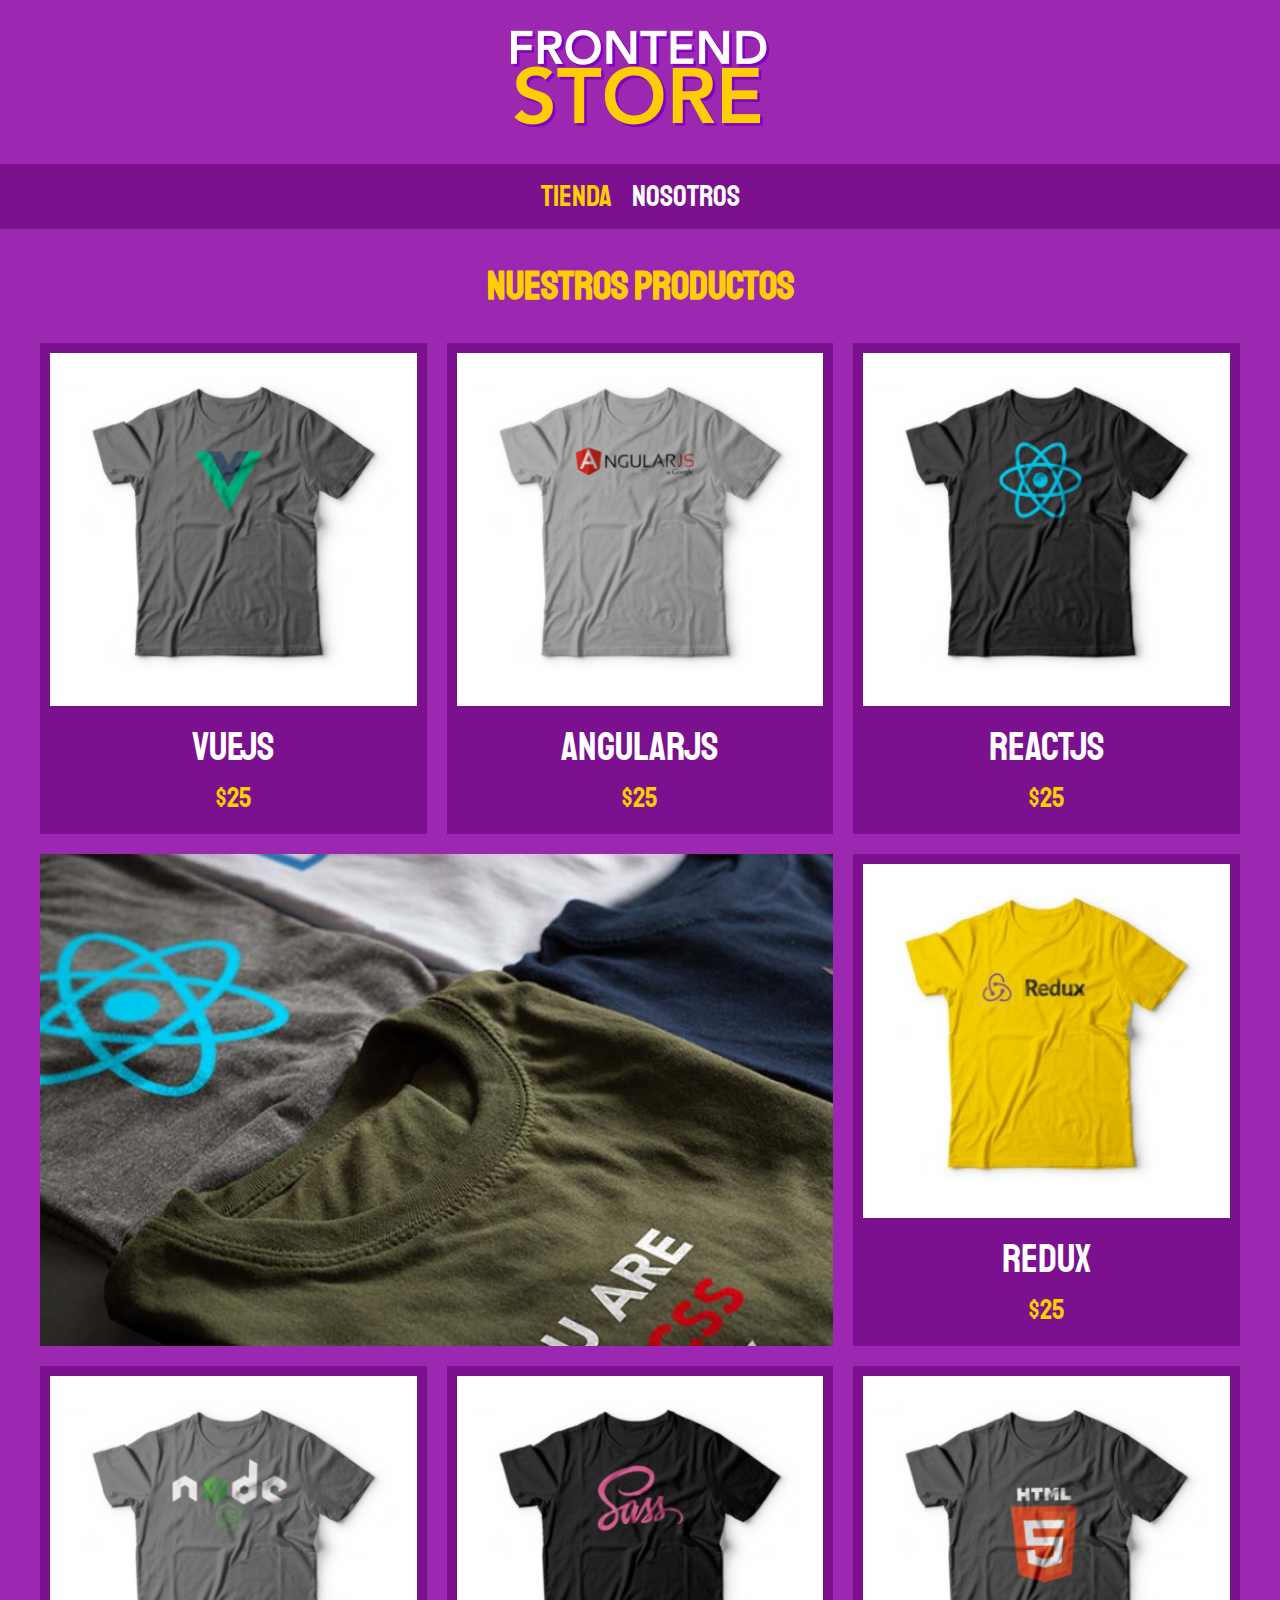
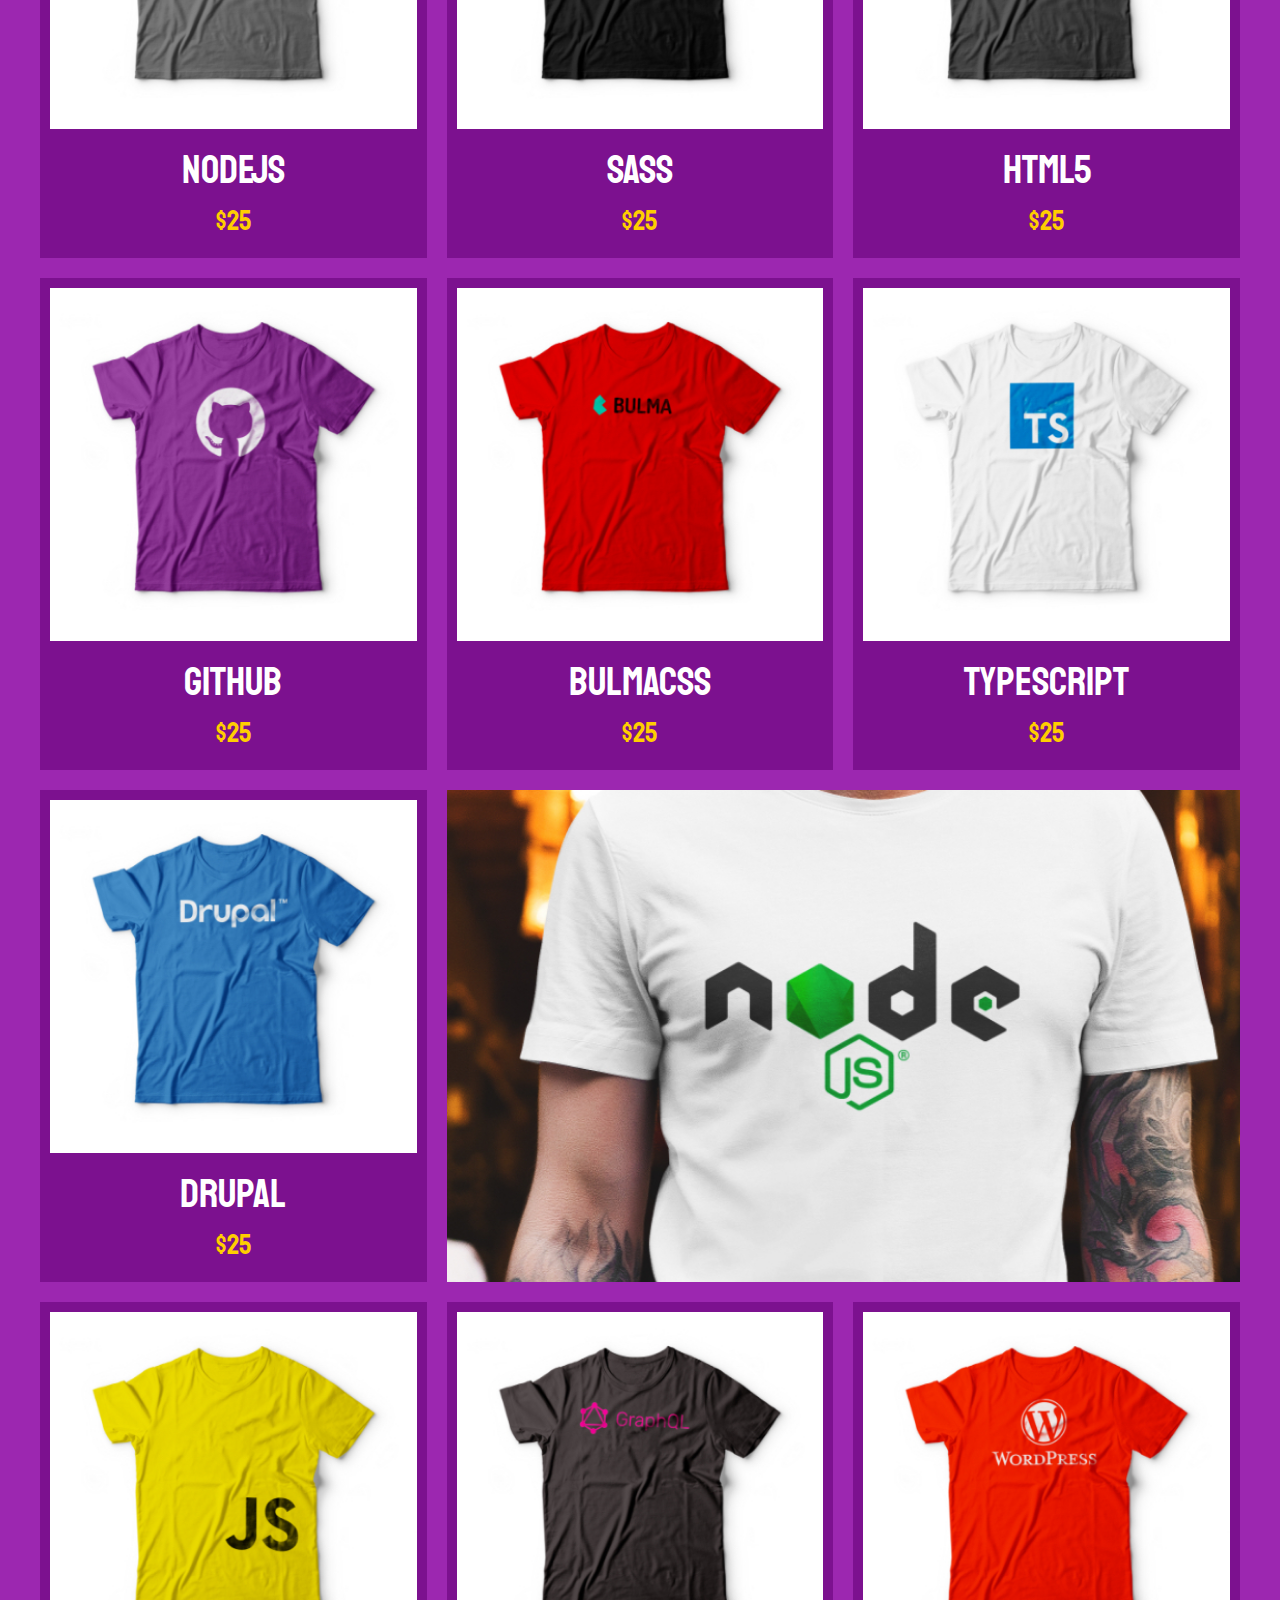
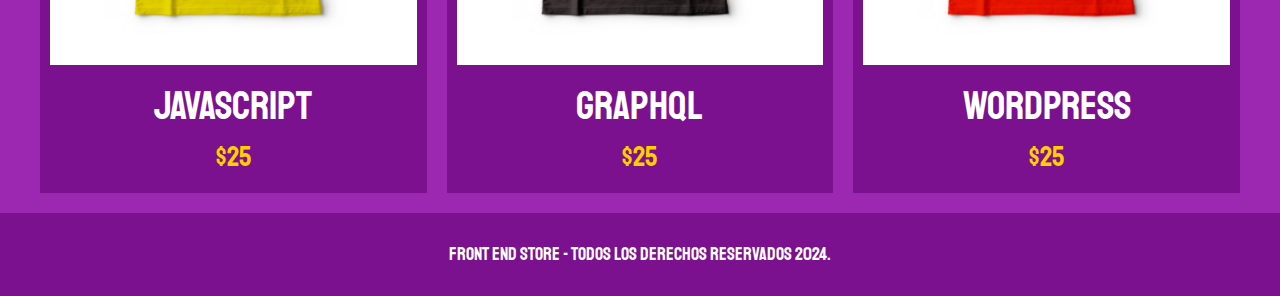
<file: index.html>
<!DOCTYPE html>
<html lang="en">

<head>
    <meta charset="UTF-8">
    <meta name="viewport" content="width=device-width, initial-scale=1.0">
    <link rel="stylesheet" href="/css/normalize.css">
    <link href="https://fonts.googleapis.com/css2?family=Staatliches&display=swap" rel="stylesheet">
    <link rel="stylesheet" href="/css/style.css">
    <title>FrontEnd Store</title>
</head>

<body>
    <header class="header">
        <a href="index.html">
            <img class="header__logo" src="/img/logo.png" alt="Logotipo">
        </a>
    </header>

    <nav class="navegacion">
        <a class="navegacion__enlace navegacion__enlace--activo" href="#">Tienda</a>
        <a class="navegacion__enlace" href="/nosotros.html">Nosotros</a>
    </nav>

    <main class="contenedor">
        <h1>Nuestros Productos</h1>

        <div class="grid">
            <div class="producto">
                <a href="producto.html">
                    <img class="producto__imagen" src="img/1.jpg" alt="Imagen Camisa">
                    <div class="producto__informacion">
                        <p class="producto__nombre">VueJS</p>
                        <p class="producto__precio">$25</p>
                    </div>
                </a>
            </div><!--.producto-->

            <div class="producto">
                <a href="producto.html">
                    <img class="producto__imagen" src="img/2.jpg" alt="Imagen Camisa">
                    <div class="producto__informacion">
                        <p class="producto__nombre">AngularJS</p>
                        <p class="producto__precio">$25</p>
                    </div>
                </a>
            </div><!--.producto-->

            <div class="producto">
                <a href="producto.html">
                    <img class="producto__imagen" src="img/3.jpg" alt="Imagen Camisa">
                    <div class="producto__informacion">
                        <p class="producto__nombre">ReactJS</p>
                        <p class="producto__precio">$25</p>
                    </div>
                </a>
            </div><!--.producto-->


            <div class="producto">
                <a href="producto.html">
                    <img class="producto__imagen" src="img/4.jpg" alt="Imagen Camisa">
                    <div class="producto__informacion">
                        <p class="producto__nombre">Redux</p>
                        <p class="producto__precio">$25</p>
                    </div>
                </a>
            </div><!--.producto-->


            <div class="producto">
                <a href="producto.html">
                    <img class="producto__imagen" src="img/5.jpg" alt="Imagen Camisa">
                    <div class="producto__informacion">
                        <p class="producto__nombre">NodeJS</p>
                        <p class="producto__precio">$25</p>
                    </div>
                </a>
            </div><!--.producto-->


            <div class="producto">
                <a href="producto.html">
                    <img class="producto__imagen" src="img/6.jpg" alt="Imagen Camisa">
                    <div class="producto__informacion">
                        <p class="producto__nombre">SASS</p>
                        <p class="producto__precio">$25</p>
                    </div>
                </a>
            </div><!--.producto-->


            <div class="producto">
                <a href="producto.html">
                    <img class="producto__imagen" src="img/7.jpg" alt="Imagen Camisa">
                    <div class="producto__informacion">
                        <p class="producto__nombre">HTML5</p>
                        <p class="producto__precio">$25</p>
                    </div>
                </a>
            </div><!--.producto-->


            <div class="producto">
                <a href="producto.html">
                    <img class="producto__imagen" src="img/8.jpg" alt="Imagen Camisa">
                    <div class="producto__informacion">
                        <p class="producto__nombre">GITHUB</p>
                        <p class="producto__precio">$25</p>
                    </div>
                </a>
            </div><!--.producto-->


            <div class="producto">
                <a href="producto.html">
                    <img class="producto__imagen" src="img/9.jpg" alt="Imagen Camisa">
                    <div class="producto__informacion">
                        <p class="producto__nombre">BulmaCSS</p>
                        <p class="producto__precio">$25</p>
                    </div>
                </a>
            </div><!--.producto-->


            <div class="producto">
                <a href="producto.html">
                    <img class="producto__imagen" src="img/10.jpg" alt="Imagen Camisa">
                    <div class="producto__informacion">
                        <p class="producto__nombre">TypeScript</p>
                        <p class="producto__precio">$25</p>
                    </div>
                </a>
            </div><!--.producto-->

            <div class="producto">
                <a href="producto.html">
                    <img class="producto__imagen" src="img/11.jpg" alt="Imagen Camisa">
                    <div class="producto__informacion">
                        <p class="producto__nombre">Drupal</p>
                        <p class="producto__precio">$25</p>
                    </div>
                </a>
            </div><!--.producto-->

            <div class="producto">
                <a href="producto.html">
                    <img class="producto__imagen" src="img/12.jpg" alt="Imagen Camisa">
                    <div class="producto__informacion">
                        <p class="producto__nombre">JavaScript</p>
                        <p class="producto__precio">$25</p>
                    </div>
                </a>
            </div><!--.producto-->

            <div class="producto">
                <a href="producto.html">
                    <img class="producto__imagen" src="img/13.jpg" alt="Imagen Camisa">
                    <div class="producto__informacion">
                        <p class="producto__nombre">GraphQL</p>
                        <p class="producto__precio">$25</p>
                    </div>
                </a>
            </div><!--.producto-->

            <div class="producto">
                <a href="producto.html">
                    <img class="producto__imagen" src="img/14.jpg" alt="Imagen Camisa">
                    <div class="producto__informacion">
                        <p class="producto__nombre">WordPress</p>
                        <p class="producto__precio">$25</p>
                    </div>
                </a>
            </div>

            <div class="grafico grafico--camisas"></div>
            <div class="grafico grafico--node"></div>

        </div><!--.producto-->

        
    </main>

    <footer class="footer">
        <p class="footer__texto">Front End Store - Todos los derechos Reservados 2024.</p>
    </footer>
</body>

</html>
</file>
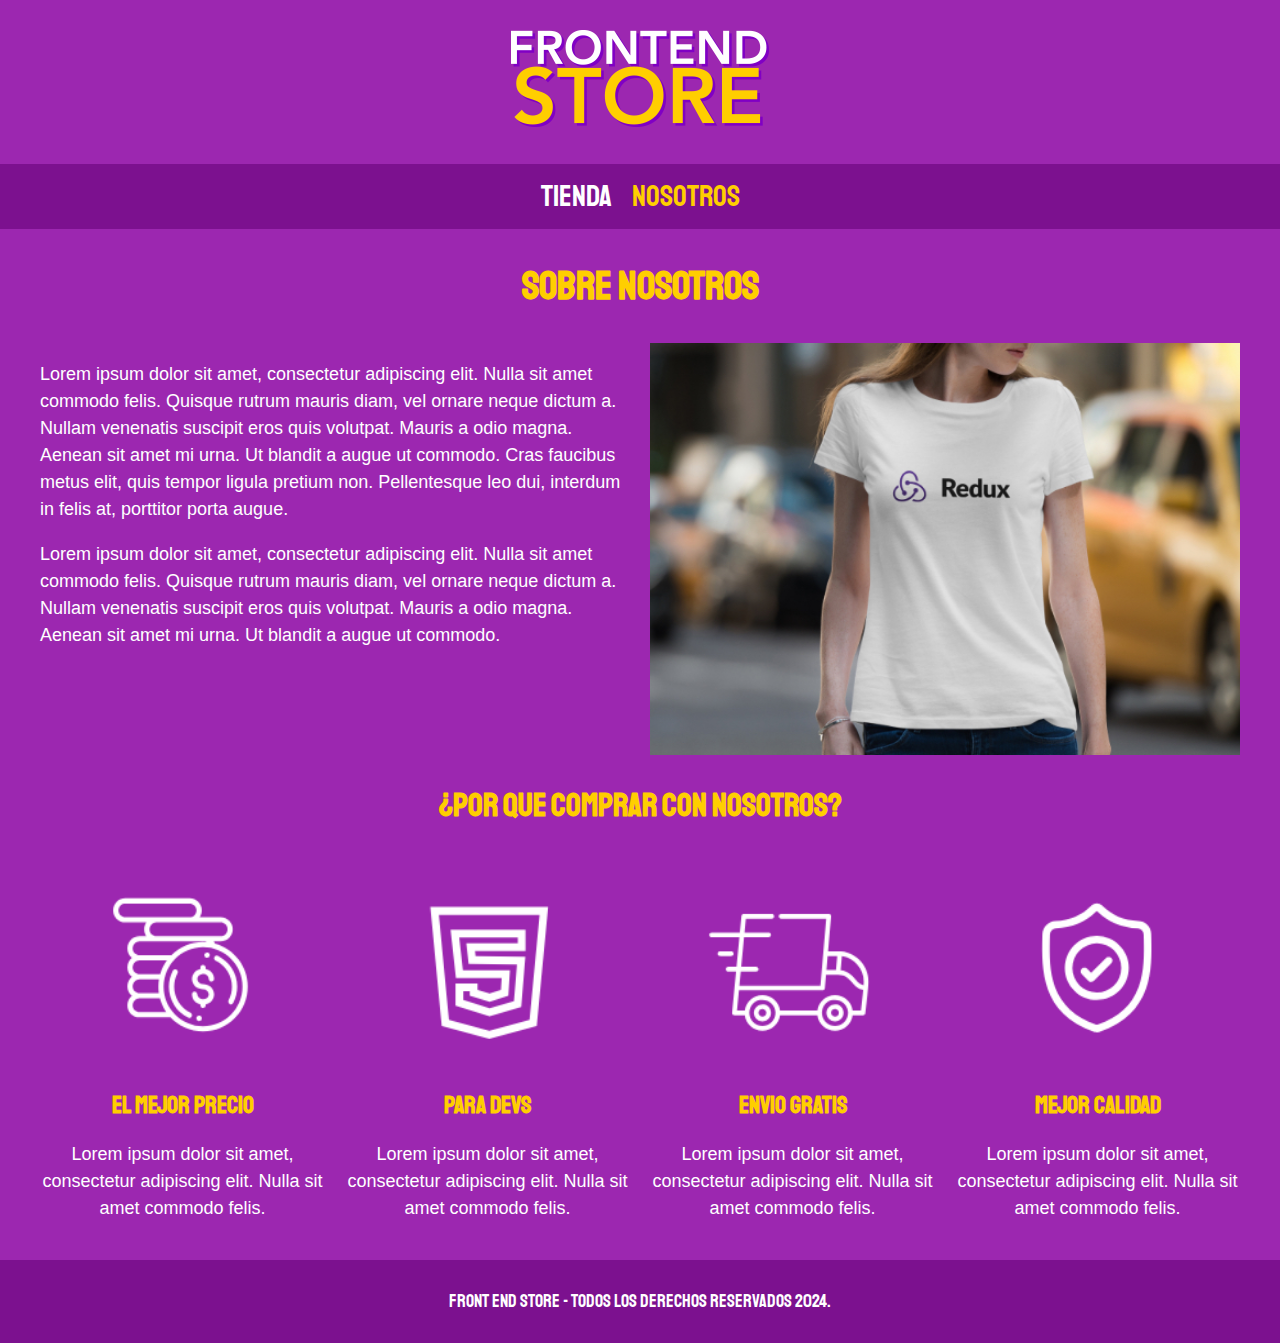
<file: nosotros.html>
<!DOCTYPE html>
<html lang="en">

<head>
    <meta charset="UTF-8">
    <meta name="viewport" content="width=device-width, initial-scale=1.0">
    <link rel="stylesheet" href="/css/normalize.css">
    <link href="https://fonts.googleapis.com/css2?family=Staatliches&display=swap" rel="stylesheet">
    <link rel="stylesheet" href="/css/style.css">
    <title>FrontEnd Store</title>
</head>    
<body>
    <header class="header">
        <a href="index.html">
            <img class="header__logo" src="/img/logo.png" alt="Logotipo">
        </a>
    </header>

    <nav class="navegacion">
        <a class="navegacion__enlace" href="/index.html">Tienda</a>
        <a class="navegacion__enlace navegacion__enlace--activo" href="#">Nosotros</a>
    </nav>

    <main class="contenedor">
        <h1>Sobre Nosotros</h1>

        <div class="nosotros">
            <div class="nosotros__contenido">               
            <p>Lorem ipsum dolor sit amet, consectetur adipiscing elit. Nulla sit amet commodo felis. Quisque rutrum mauris diam, vel ornare neque dictum a. Nullam venenatis suscipit eros quis volutpat. Mauris a odio magna. Aenean sit amet mi urna. Ut blandit a augue ut commodo. Cras faucibus metus elit, quis tempor ligula pretium non. Pellentesque leo dui, interdum in felis at, porttitor porta augue.</p>

            <p>Lorem ipsum dolor sit amet, consectetur adipiscing elit. Nulla sit amet commodo felis. Quisque rutrum mauris diam, vel ornare neque dictum a. Nullam venenatis suscipit eros quis volutpat. Mauris a odio magna. Aenean sit amet mi urna. Ut blandit a augue ut commodo.</p>
            </div>
            <img class="nosotros__imagen" src="./img/nosotros.jpg" alt="Imagen Nosotros">
        </div>
    </main>

    <section class="contenedor comprar">
        <h2 class="comprar__titulo">¿Por que Comprar con nosotros?</h2>

        <div class="bloques">
            <div class="bloque">
                <img class="bloque__imagen" src="img/icono_1.png" alt="porque comprar">
                <h3 class="bloque__titulo">El Mejor Precio</h3>
                <p>Lorem ipsum dolor sit amet, consectetur adipiscing elit. Nulla sit amet commodo felis.</p>
            </div> <!--Bloque-->

            <div class="bloque">
                <img class="bloque__imagen" src="img/icono_2.png" alt="Para Devs">
                <h3 class="bloque__titulo">Para Devs</h3>
                <p>Lorem ipsum dolor sit amet, consectetur adipiscing elit. Nulla sit amet commodo felis.</p>
            </div> <!--Bloque-->

            <div class="bloque">
                <img class="bloque__imagen" src="img/icono_3.png" alt="Envio Gratis">
                <h3 class="bloque__titulo">Envio Gratis</h3>
                <p>Lorem ipsum dolor sit amet, consectetur adipiscing elit. Nulla sit amet commodo felis.</p>
            </div> <!--Bloque-->

            <div class="bloque">
                <img class="bloque__imagen" src="img/icono_4.png" alt="Mejor Calidad">
                <h3 class="bloque__titulo">Mejor Calidad</h3>
                <p>Lorem ipsum dolor sit amet, consectetur adipiscing elit. Nulla sit amet commodo felis.</p>
            </div> <!--Bloque-->
        </div> <!--Bloques-->
    </section>

    <footer class="footer">
        <p class="footer__texto">Front End Store - Todos los derechos Reservados 2024.</p>
    </footer>
</body>

</html>
</file>
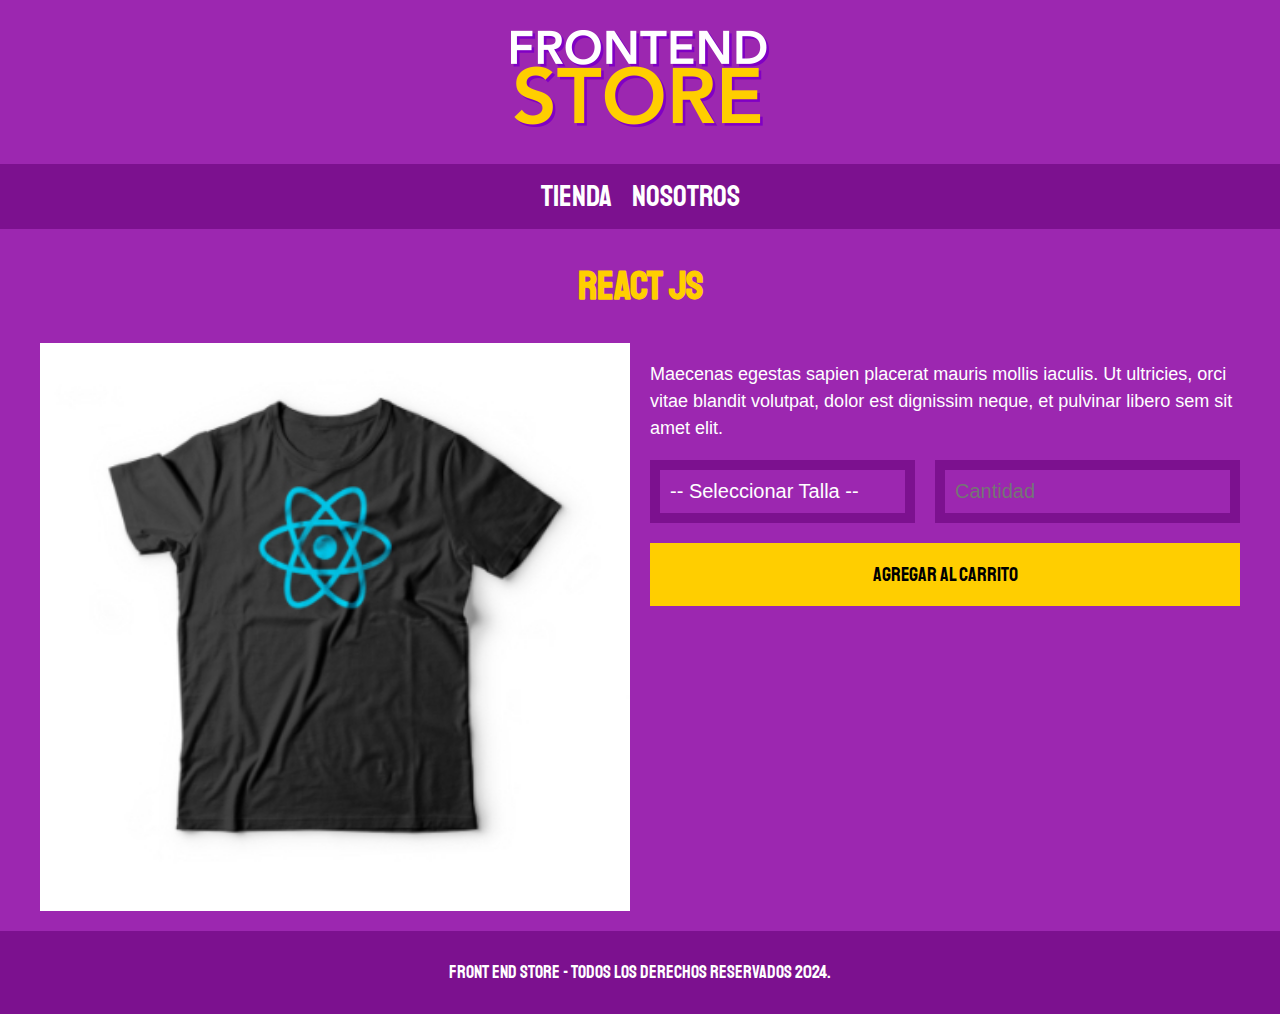
<file: producto.html>
<!DOCTYPE html>
<html lang="en">

<head>
    <meta charset="UTF-8">
    <meta name="viewport" content="width=device-width, initial-scale=1.0">
    <link rel="stylesheet" href="/css/normalize.css">
    <link href="https://fonts.googleapis.com/css2?family=Staatliches&display=swap" rel="stylesheet">
    <link rel="stylesheet" href="/css/style.css">
    <title>FrontEnd Store</title>
</head>    
<body>
    <header class="header">
        <a href="index.html">
            <img class="header__logo" src="/img/logo.png" alt="Logotipo">
        </a>
    </header>

    <nav class="navegacion">
        <a class="navegacion__enlace" href="/index.html">Tienda</a>
        <a class="navegacion__enlace" href="/nosotros.html">Nosotros</a>
    </nav>

    <main class="contenedor">
        <h1>React JS</h1>

        <div class="camisa">
            <img class="camisa__imagen" src="img/3.jpg" alt="Imagen del Producto">

            <div class="camisa__contenido">
                <p>Maecenas egestas sapien placerat mauris mollis iaculis. Ut ultricies, orci vitae blandit volutpat, dolor est dignissim neque, et pulvinar libero sem sit amet elit.</p>

                <form class="formulario">
                    <select class="formulario__campo">
                        <option disabled selected>-- Seleccionar Talla --</option>
                        <option>Chica</option>
                        <option>Mediana</option>
                        <option>Grande</option>
                    </select>
                    <input class="formulario__campo" type="number" placeholder="Cantidad" min="1">
                    <input class="formulario__submit" type="submit" value="Agregar al carrito">
                </form>
            </div>
        </div>
    </main>

    <footer class="footer">
        <p class="footer__texto">Front End Store - Todos los derechos Reservados 2024.</p>
    </footer>
</body>

</html>
</file>
<file: css/style.css>
:root {
    --primario: #9c27b0;
    --primarioOscuro: #7c118f;
    --secundario: #FFCE00;
    --secundarioOscuro: rgb(233,287,2);
    --blanco: #FFF;
    --negro: #000;

    --fuentePrincipal: 'Staatliches', cursive;
}

html {
    box-sizing: border-box;
    font-size: 62.5%;
  }
  *, *:before, *:after {
    box-sizing: inherit;
  }

/** Globales **/

body { 
    background-color: var(--primario);
    font-size: 1.6rem;
    line-height: 1.5;
}

p {
    font-size: 1.8rem;
    font-family: Arial, Helvetica, sans-serif;
    color: var(--blanco);
}

a {
    text-decoration: none;
}

img {
    width: 100%;
}

.contenedor {
    max-width: 120rem;
    margin: 0 auto;
}

h1, h2, h3 {
    text-align: center;
    color: var(--secundario);
    font-family: var(--fuentePrincipal);
}

h1 {
    font-size: 4rem;
}

h2 {
    font-size: 3.2rem;
}

h3 {
    font-size: 2.4rem;
}

/** Header **/
.header {
    display: flex;
    justify-content: center;
}
.header__logo {
    margin: 3rem 0;
}

/** Footer **/
.footer {
    background-color: var(--primarioOscuro);
    padding: 1rem 0;
    margin-top: 2rem;
}

.footer__texto {
    font-family: var(--fuentePrincipal);
    text-align: center;
}

/** Navegacion **/
.navegacion {
    background-color: var(--primarioOscuro);
    padding: 1rem 0;
    display: flex;
    justify-content: center;
    gap: 2rem; 
}
.navegacion__enlace {   
    font-family: var(--fuentePrincipal);
    color: var(--blanco);
    font-size: 3rem;
}

.navegacion__enlace--activo,
.navegacion__enlace:hover {
    color: var(--secundario);
}

/** Grid **/
.grid {
    display: grid;
    grid-template-columns: repeat(2, 1fr);
    gap: 2rem;
}
@media (min-width: 768px) {
    .grid {
        grid-template-columns: repeat(3, 1fr);
    }
}

/** Productos **/
.producto {
    background-color: var(--primarioOscuro);
    padding: 1rem;
}

.producto__nombre {
    font-size: 4rem;
}
.producto__precio {
    font-size: 2.8rem;
    color: var(--secundario);
}

.producto__nombre,
.producto__precio {
    font-family: var(--fuentePrincipal);
    margin: 1rem 0;
    text-align: center;
    line-height: 1.2;
}

/** Graficos **/
.grafico {
    min-height: 30rem;  
    background-repeat: no-repeat;
    background-size: cover;
    grid-column: 1 / 3;   
}
.grafico--camisas {
    background-image: url(../img/grafico1.jpg);    
    grid-row: 2 / 3;
}
.grafico--node {
    background-image: url(../img/grafico2.jpg);
    grid-row: 8 / 9;    
}
@media (min-width: 768px) {
    .grafico--node {
        grid-row: 5 / 6;
        grid-column: 2 / 4;
    }
    
}

/** Nosotros **/

.nosotros {
    display: grid;    
    grid-template-rows: repeat(2, auto);
}
@media (min-width: 768px) {    
    .nosotros {
        grid-template-columns: repeat(2, 1fr);
        column-gap: 2rem;    
    }
}

.nosotros__imagen {
    grid-row: 1 / 2;
}  

@media (min-width: 768px) {
    .nosotros__imagen {
        grid-column: 2 / 3;
    }
}

.bloques {
    display: grid;
    grid-template-columns: repeat(2, 1fr);
    gap: 2rem;    
}
@media (min-width: 768px) {
    .bloques {
        grid-template-columns: repeat(4, 1fr);
    }
}

.bloque {
    text-align: center;
}

.bloque__titulo {
    margin: 0;
}

/**  Pagina del Producto **/ 
@media (min-width: 768px) {
    .camisa {
        display: grid;
        grid-template-columns: repeat(2, 1fr);
        column-gap: 2rem;
    }
}

.formulario {
    display: grid;
    grid-template-columns: repeat(2, 1fr);
    gap: 2rem;
}

.formulario__campo {  
    border: 1rem solid var(--primarioOscuro);
    background-color: var(--primario);
    color: var(--blanco);
    font-size: 2rem;
    font-family: Arial, Helvetica, sans-serif;
    padding: 1rem;
    appearance: none;
}

.formulario__submit {
    background-color: var(--secundario);
    border: none;
    font-size: 2rem;
    font-family: var(--fuentePrincipal);
    padding: 2rem;
    transition: background-color .3s ease;
    grid-column: 1 / 3;
}

.formulario__submit:hover {
    cursor: pointer;
    background-color: var(--secundarioOscuro);
}
</file>
